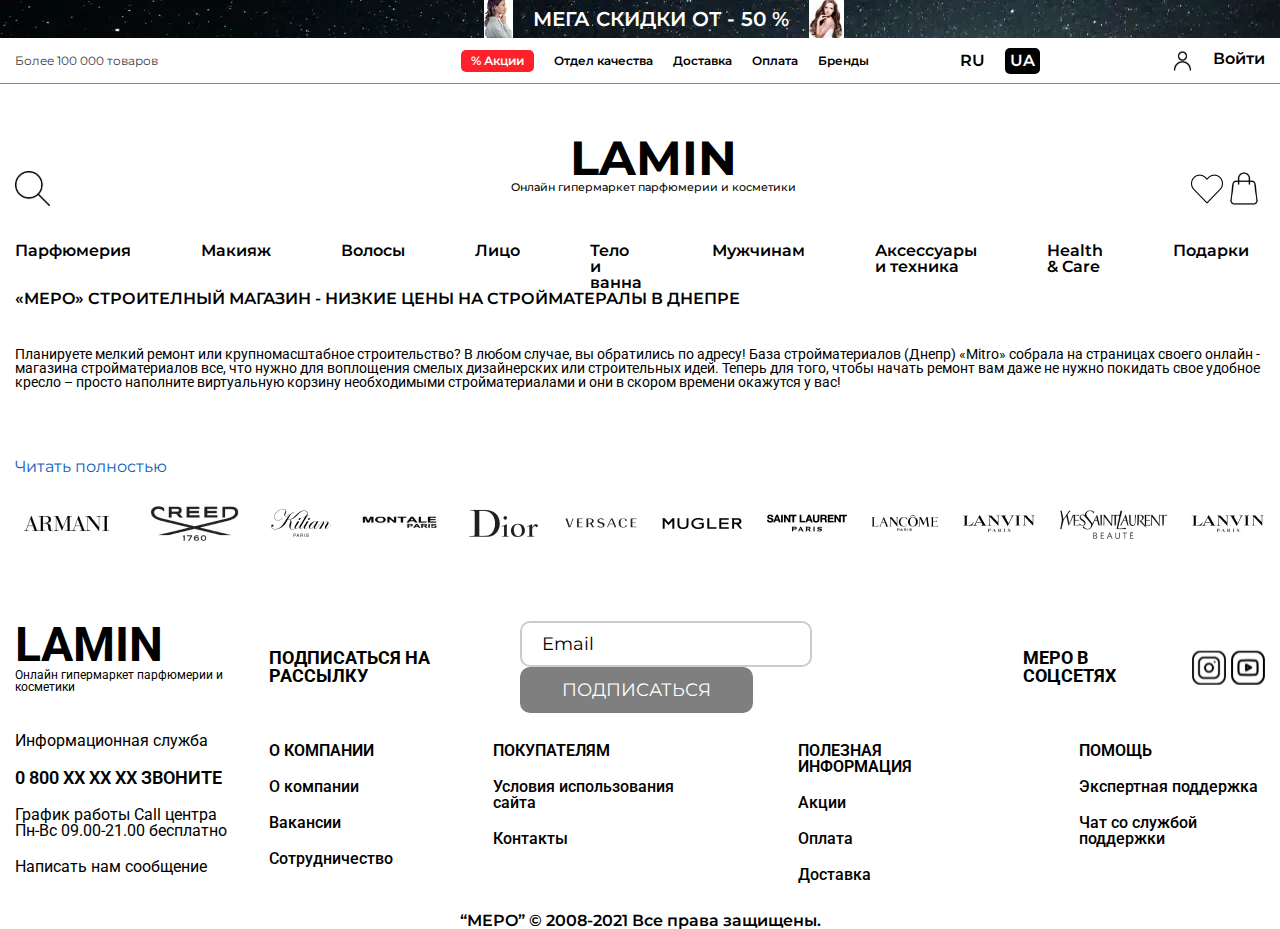
<file: index.html>
<!DOCTYPE html>
<html lang="en">

<head>
	<title>HomePage</title>
	<meta charset="UTF-8">
	<meta name="format-detection" content="telephone=no">
	<!-- <style>body{opacity: 0;}</style> -->
	<link rel="stylesheet" href="css/style.min.css?_v=20240430130717">
	<link rel="shortcut icon" href="favicon.ico">
	<!-- <meta name="robots" content="noindex, nofollow"> -->
	<meta name="viewport" content="width=device-width, initial-scale=1.0">
</head>

<body>
	<div class="wrapper">
		<header class="header">
			<div class="top-bar">
				<div class="top-bar__container">
					<div class="empty"></div>
					<img src="img/face_top_bar_1.webp" alt="">
					<h2>МЕГА СКИДКИ ОТ - 50 %</h2>
					<img src="img/face_top_bar_2.webp" alt="">
				</div>
			</div>
			<div class="top-menu-bar">
				<div class="top-menu-bar__container">
					<div class="quantity-goods">
						Более 100 000 товаров
					</div>
					<ul class="top-menu">
						<li class="active"><a href="#">% Акции</a></li>
						<li><a href="#">Отдел качества</a></li>
						<li><a href="#">Доставка</a></li>
						<li><a href="#">Оплата</a></li>
						<li><a href="#">Бренды</a></li>
					</ul>
					<div class="lang-switcher">
						<div><a href="#">RU</a></div>
						<div class="active"><a href="#">UA</a></div>
					</div>
					<div class="entry-block">
						<img src="img/icons/member.svg" alt="">
						<div class=""><a href="#">Войти</a></div>
					</div>
				</div>
			</div>
			<div class="header__container">
				<div class="name-bar">
					<div class="search"><img src="img/icons/search.svg" alt=""></div>

					<div class="name-block">
						<h1>LAMIN</h1>
						<h2>Онлайн гипермаркет парфюмерии и косметики</h2>
					</div>

					<div class="favorites-block">
						<img src="img/icons/heart.svg" alt="">
						<img src="img/icons/bag.svg" alt="">
					</div>
				</div>
				<div class="main-menu">
					<ul>
						<li><a href="#">Парфюмерия</a></li>
						<li><a href="#">Макияж</a></li>
						<li><a href="#">Волосы</a></li>
						<li><a href="#">Лицо</a></li>
						<li><a href="#">Тело и ванна</a></li>
						<li><a href="#">Мужчинам</a></li>
						<li><a href="#">Аксессуары и техника</a></li>
						<li><a href="#">Health & Care</a></li>
						<li><a href="#">Подарки</a></li>
						<li><a href="#">Бренды</a></li>
					</ul>
				</div>
			</div>
		</header>
		<main class="page">
		</main>
		<footer class="footer">
			<div class="footer__container">
				<div class="slogan">
					«MEPO» СТРОИТЕЛНЫЙ МАГАЗИН - НИЗКИЕ ЦЕНЫ НА СТРОЙМАТЕРАЛЫ В ДНЕПРЕ
				</div>
				<div class="invitation">
					Планируете мелкий ремонт или крупномасштабное строительство? В любом случае, вы обратились по адресу! База
					стройматериалов (Днепр) «Mitro» собрала на страницах своего онлайн - магазина стройматериалов все, что нужно
					для воплощения смелых дизайнерских или строительных идей. Теперь для того, чтобы начать ремонт вам даже не
					нужно покидать свое удобное кресло – просто наполните виртуальную корзину необходимыми стройматериалами и
					они в скором времени окажутся у вас!
				</div>
				<div class="to-read">
					Читать полностью
				</div>
				<div class="logos-block">
					<img src="img/logos/armani.webp" alt="">
					<img src="img/logos/greed.webp" alt="">
					<img src="img/logos/kilian.webp" alt="">
					<img src="img/logos/montale.webp" alt="">
					<img src="img/logos/dior.webp" alt="">
					<img src="img/logos/versage.webp" alt="">
					<img src="img/logos/mugler.webp" alt="">
					<img src="img/logos/sant_laurent.webp" alt="">
					<img src="img/logos/lancome.webp" alt="">
					<img src="img/logos/lanwin.webp" alt="">
					<img src="img/logos/yves_sant_laurent.webp" alt="">
					<img src="img/logos/lanwin.webp" alt="">
				</div>
				<div class="info">
					<div class="col-1">
						<div class="name">
							<h2>LAMIN</h2>
							<div>Онлайн гипермаркет парфюмерии и косметики</div>
						</div>
						<div>Информационная служба</div>
						<div class="help-phone"><span>0 800 ХХ ХХ ХХ</span> ЗВОНИТЕ</div>
						<div>График работы Call центра<br>
							Пн-Вс 09.00-21.00 бесплатно</div>
						<div>Написать нам сообщение</div>
					</div>
					<div class="col-2">
						<div class="connect">
							<div>ПОДПИСАТЬСЯ НА РАССЫЛКУ</div>
							<form class="subscription" action="URL" method="POST" enctype="application/x-www-form-urlencoded">
								<input type="email" name="email" placeholder="Email">
								<button type="submit">ПОДПИСАТЬСЯ</button>
							</form>
							<div class="social">
								<h2>МЕРО В СОЦСЕТЯХ</h2>
								<div>
									<img src="img/icons/instagram.svg" alt="">
									<img src="img/icons/youtube.svg" alt="">
								</div>
							</div>
						</div>
						<div class="content">
							<div class="about-company">
								<div class="heading">О КОМПАНИИ</div>
								<div><a href="#">О компании</a></div>
								<div>Вакансии</div>
								<div>Сотрудничество</div>
							</div>
							<div class="to-customers">
								<div class="heading">ПОКУПАТЕЛЯМ</div>
								<div>Условия использования сайта</div>
								<div>Контакты</div>
							</div>
							<div class="useful-info">
								<div class="heading">ПОЛЕЗНАЯ ИНФОРМАЦИЯ</div>
								<div>Акции</div>
								<div>Оплата</div>
								<div class="">Доставка</div>
							</div>
							<div class="help">
								<div class="heading">ПОМОЩЬ</div>
								<div class="">Экспертная поддержка</div>
								<div>Чат со службой поддержки</div>
							</div>
						</div>

					</div>


















					<div class=""></div>


				</div>
				<div class="copyright">
					“MEPO” © 2008-2021 Все права защищены.
				</div>
			</div>
		</footer>
	</div>
	<script src="js/app.min.js?_v=20240430130717"></script>
</body>

</html>
</file>
<file: css/style.min.css>
@charset "UTF-8";@import url(https://fonts.googleapis.com/css?family=Montserrat&display=swap);@import url(https://fonts.googleapis.com/css?family=Montserrat:100,200,300,regular,500,600,700,800,900,100italic,200italic,300italic,italic,500italic,600italic,700italic,800italic,900italic&display=swap);@import url(https://fonts.googleapis.com/css?family=Roboto:100,100italic,300,300italic,regular,italic,500,500italic,700,700italic,900,900italic&display=swap);@import url(https://fonts.googleapis.com/css?family=Inter:regular,500,600,700,800,900&display=swap);@import url(https://fonts.googleapis.com/css?family=IBM+Plex+Sans:regular,500,600,700&display=swap);@import url(https://fonts.googleapis.com/css?family=Roboto+Flex:regular&display=swap);@import url(https://fonts.googleapis.com/css?family=Rubik+Beastly:regular&display=swap);@font-face{font-family:Arial;font-display:swap;src:url(../fonts/Arial-Black.woff2) format("woff2"),url(../fonts/Arial-Black.woff) format("woff");font-weight:900;font-style:normal}@font-face{font-family:Arial;font-display:swap;src:url(../fonts/Arial-BoldItalicMT.woff2) format("woff2"),url(../fonts/Arial-BoldItalicMT.woff) format("woff");font-weight:400;font-style:normal}@font-face{font-family:Arial;font-display:swap;src:url(../fonts/Arial-BoldItalicMT.woff2) format("woff2"),url(../fonts/Arial-BoldItalicMT.woff) format("woff");font-weight:400;font-style:normal}@font-face{font-family:Arial;font-display:swap;src:url(../fonts/Arial-Black.woff2) format("woff2"),url(../fonts/Arial-Black.woff) format("woff");font-weight:900;font-style:normal}@font-face{font-family:Arial;font-display:swap;src:url(../fonts/Arial-BoldMT.woff2) format("woff2"),url(../fonts/Arial-BoldMT.woff) format("woff");font-weight:400;font-style:normal}@font-face{font-family:Arial;font-display:swap;src:url(../fonts/Arial-ItalicMT.woff2) format("woff2"),url(../fonts/Arial-ItalicMT.woff) format("woff");font-weight:400;font-style:normal}@font-face{font-family:ArialMT;font-display:swap;src:url(../fonts/ArialMT.woff2) format("woff2"),url(../fonts/ArialMT.woff) format("woff");font-weight:400;font-style:normal}@font-face{font-family:ArialNarrow;font-display:swap;src:url(../fonts/ArialNarrow-Bold.woff2) format("woff2"),url(../fonts/ArialNarrow-Bold.woff) format("woff");font-weight:700;font-style:normal}@font-face{font-family:ArialNarrow;font-display:swap;src:url(../fonts/ArialNarrow-BoldItalic.woff2) format("woff2"),url(../fonts/ArialNarrow-BoldItalic.woff) format("woff");font-weight:400;font-style:normal}@font-face{font-family:ArialNarrow;font-display:swap;src:url(../fonts/ArialNarrow-Italic.woff2) format("woff2"),url(../fonts/ArialNarrow-Italic.woff) format("woff");font-weight:400;font-style:normal}@font-face{font-family:ArialNarrow;font-display:swap;src:url(../fonts/ArialNarrow.woff2) format("woff2"),url(../fonts/ArialNarrow.woff) format("woff");font-weight:400;font-style:normal}*{padding:0;margin:0;border:0}*,*:after,*:before{box-sizing:border-box}body,html{height:100%;min-width:320px}body{color:#000;line-height:1;font-family:Montserrat;font-size:1rem;-ms-text-size-adjust:100%;-moz-text-size-adjust:100%;-webkit-text-size-adjust:100%;-webkit-font-smoothing:antialiased;-moz-osx-font-smoothing:grayscale}button,input,textarea{font-family:Montserrat;font-size:inherit}button{cursor:pointer;color:inherit;background-color:inherit}a{color:inherit;text-decoration:none}ul li{list-style:none}img{vertical-align:top}h1,h2,h3,h4,h5,h6{font-weight:inherit;font-size:inherit}.lock body{overflow:hidden;touch-action:none;-ms-scroll-chaining:none;overscroll-behavior:none}.wrapper{min-height:100%;display:flex;flex-direction:column;overflow:hidden}@supports (overflow:clip){.wrapper{overflow:clip}}.wrapper > main{flex:1 1 auto}.wrapper > *{min-width:0}[class*=__container]{max-width:106.875rem;margin:0 auto;padding:0 .9375rem}[class*=-ibg]{position:relative}[class*=-ibg] img{position:absolute;width:100%;height:100%;top:0;left:0;-o-object-fit:cover;object-fit:cover}[class*=-ibg_contain] img{-o-object-fit:contain;object-fit:contain}.header__container .name-bar{display:flex;justify-content:space-between;align-items:center}.header__container .name-bar .search{width:6.25rem;height:100%}.header__container .name-block{display:flex;flex-direction:column;justify-content:center;align-items:center;margin-bottom:3.125rem}.header__container .name-block h1{font-size:3rem;font-weight:700}.header__container .name-block h2{font-size:.6875rem;font-weight:500}.header__container .favorites-block{display:flex;align-items:center}.header__container .main-menu ul{display:flex;gap:4.375rem}.header__container .main-menu ul a{font-size:1rem;font-weight:600;transition:all .3s}.header__container .main-menu ul a:hover{color:#fe212a}.header .top-bar{height:2.375rem;background-image:url(../img/top_bar.webp)}.header .top-bar__container{display:flex;align-items:center;justify-content:center;gap:1.25rem}.header .top-bar h2{font-size:1.25rem;font-weight:600;color:#fff;text-transform:capitalize}.header .top-menu-bar{border-bottom:.01875rem solid #8c8c8c;margin-bottom:3.125rem}.header .top-menu-bar__container{position:relative;display:flex;height:2.8125rem;justify-content:space-between;align-items:center}.header .top-menu-bar .quantity-goods{font-size:.75rem;color:#3b3a3d}.header .top-menu-bar .top-menu{display:flex;gap:1.25rem;font-size:.75rem;font-weight:600;justify-content:center;align-items:center;transition:all .3s}.header .top-menu-bar .top-menu a:hover{color:#fe212a}.header .top-menu-bar .top-menu .active{background-color:#fe212a;padding:.3125rem .625rem;border-radius:.3125rem;color:#fff}.header .top-menu-bar .top-menu .active a:hover{color:#fff}.header .top-menu-bar .lang-switcher{position:absolute;left:75%;gap:1.25rem;font-weight:600;display:flex;align-items:center}.header .top-menu-bar .lang-switcher .active{background-color:#000;padding:.3125rem;border-radius:.3125rem;color:#fff}.header .top-menu-bar .entry-block{display:flex;gap:1.25rem;font-weight:600}.footer__container{display:flex;flex-direction:column}.footer__container .slogan{font-size:1rem;font-weight:600;margin-bottom:2.5rem}.footer__container .invitation{font-family:Roboto;font-size:.875rem;font-weight:400;margin-bottom:4.375rem}.footer__container .to-read{color:#1060c1;margin-bottom:1.25rem}.footer__container .logos-block{display:flex;justify-content:space-between;align-items:center;margin-bottom:4.375rem;min-height:1.5625rem}.footer__container .logos-block img{height:100%}.footer__container .info{display:flex;justify-content:space-between;font-family:Roboto;margin-bottom:1.875rem}.footer__container .col-1,.footer__container .col-2{display:flex;flex-direction:column}.footer__container .col-1{gap:3.125rem}.footer__container .name{margin-bottom:1.25rem;font-size:.75rem}.footer__container .name h2{font-size:3rem;font-weight:700}.footer__container .col-1{flex-grow:1;gap:1.25rem}.footer__container .col-1 .help-phone{font-weight:600;font-size:1.125rem}.footer__container .col-2{flex-grow:3}.footer__container .col-2 .connect{display:flex;justify-content:space-between;align-items:center;font-weight:700;font-size:1.125rem;margin-bottom:1.875rem}.footer__container .col-2 .social{display:flex;align-items:center;gap:1.25rem}.footer__container .col-2 .social div{display:flex;gap:.3125rem}.footer__container .col-2 .subscription{align-self:start}.footer__container .col-2 .subscription input{border:2px solid #ccc;border-radius:.625rem;padding:.625rem 1.25rem;outline:0}.footer__container .col-2 .subscription input::-webkit-input-placeholder{color:#000}.footer__container .col-2 .subscription input:-ms-input-placeholder{color:#000}.footer__container .col-2 .subscription input::-ms-input-placeholder{color:#000}.footer__container .col-2 .subscription input::placeholder{color:#000}.footer__container .col-2 .subscription button{background-color:#7f7f7f;border:2px solid #7f7f7f;border-radius:.625rem;padding:.625rem 2.5rem;color:#fff}.footer__container .content,.footer__container .social{display:flex;gap:6.25rem}.footer__container .content > div{display:flex;flex-direction:column;gap:1.25rem;font-weight:500}.footer__container .content > div > div:first-child{font-size:1rem;font-weight:600}.footer__container .copyright{align-self:center;font-weight:600}
</file>
